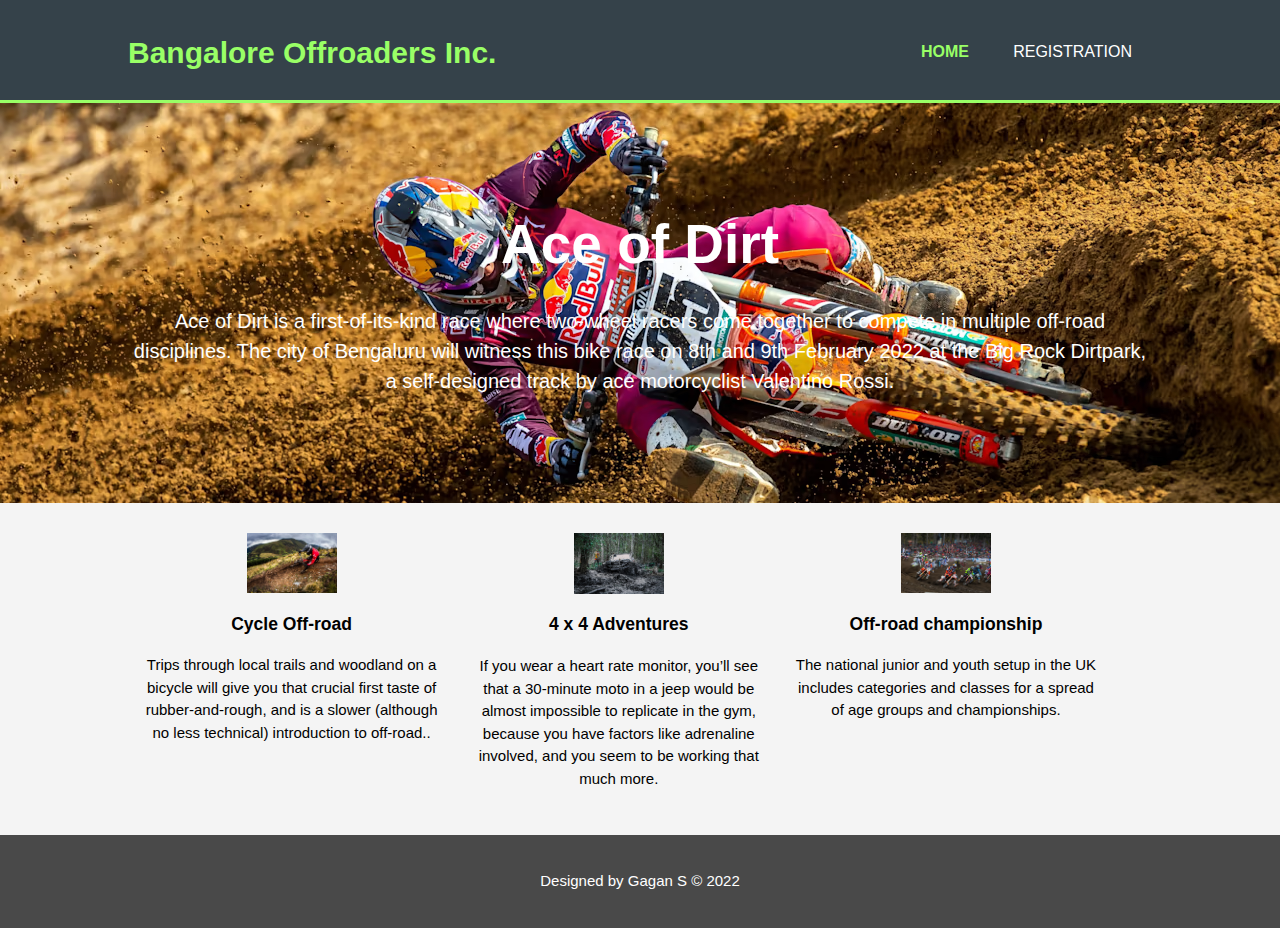
<file: index.html>
<html>

<head>
    <meta charset="utf-8">
    <meta name="viewport" content="width-device-width">
    <meta name="description" content="create affordable and professional web pages">
    <meta name="keywords" content="webdesgn, affordable wen design, professional web pages">
    <meta name="author" content="Gagan S">
    <title>
        Off-Road Event | Welcome!
    </title>
    <link rel="stylesheet" href="./CSS/style.css">
</head>

<body>
    <header>
        <div class="container">
            <div id="branding">
                <h1><span class="highlight">Bangalore Offroaders Inc.</span></h1>
            </div>
            <nav>
                <ul>
                    <li class="current"><a href="index.html">Home</a></li>
                    <!--- <li><a href="about.html">About</a></li> --->
                    <li><a href="services.html">Registration</a></li>
                </ul>
            </nav>

        </div>
    </header>
    <section id="showcase">
        <div class="container">
            <h1>Ace of Dirt</h1>
            <p>Ace of Dirt is a first-of-its-kind race where two-wheel racers come together to compete in multiple off-road disciplines. 
		The city of Bengaluru will witness this bike race on 8th and 9th February 2022 at the Big Rock Dirtpark, a self-designed track by ace motorcyclist Valentino Rossi.</p>
        </div>
    </section>
    <!--- <section id="newsletter">
        <div class="container">
            <h1>Subscribe to our Newsletter for exciting updates!</h1>
            <form>
                <input type="email" placeholder="Enter Email...">
                <button type="submit" class="button_1">Subscribe</button>
            </form>
        </div>
    </section> --->
    <section id="boxes">
        <div class="container">
            <div class="box">
                <img src="./Images/logo_html.avif">
                <h3>Cycle Off-road</h3>
                <p>Trips through local trails and woodland on a bicycle will give you that crucial first taste of rubber-and-rough, 
		and is a slower (although no less technical) introduction to off-road..</p>
            </div>
            <div class="box">
                <img src="./Images/logo_css.jpg">
                <h3>4 x 4 Adventures</h3>
                <p>If you wear a heart rate monitor, you’ll see that a 30-minute moto in a jeep would be almost impossible to replicate in the gym, because you have factors like adrenaline involved, and you seem to be working that much more. 
			</p>
            </div>
            <div class="box">
                <img src="./Images/logo_brush.avif">
                <h3>Off-road championship</h3>
                <p>The national junior and youth setup in the UK includes categories and classes for a spread of age groups and championships.</p>
            </div>
        </div>
    </section>
    <footer>
        <p>Designed by Gagan S &copy; 2022</p>
    </footer>
</body>

</html>
</file>
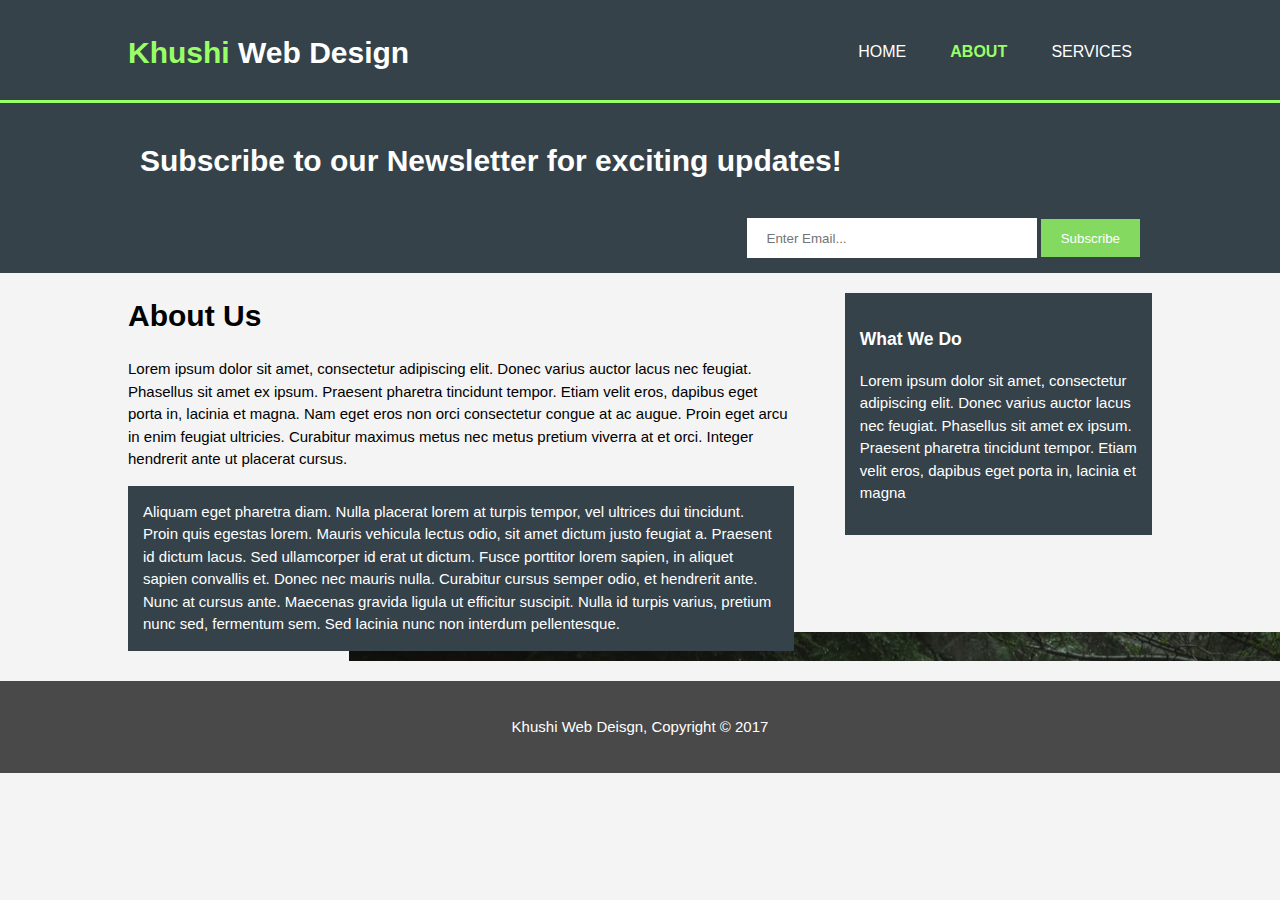
<file: about.html>
<!DOCTYPE html>
<html>

<head>
    <meta charset="utf-8">
    <meta name="viewport" content="width=device-width">
    <meta name="description" content="Affordable and professional web design">
    <meta name="keywords" content="web design, affordable web design, professional web design">
    <meta name="author" content="Prajakta Upasani">
    <title>Khushi Web Deisgn | About</title>
    <link rel="stylesheet" href="./CSS/style.css">
</head>

<body>
    <header>
        <div class="container">
            <div id="branding">
                <h1><span class="highlight">Khushi</span> Web Design</h1>
            </div>
            <nav>
                <ul>
                    <li><a href="index.html">Home</a></li>
                    <li class="current"><a href="about.html">About</a></li>
                    <li><a href="services.html">Services</a></li>
                </ul>
            </nav>
        </div>
    </header>

    <section id="newsletter">
        <div class="container">
            <h1>Subscribe to our Newsletter for exciting updates!</h1>
            <form>
                <input type="email" placeholder="Enter Email...">
                <button type="submit" class="button_1">Subscribe</button>
            </form>
        </div>
    </section>

    <section id="main">
        <div class="container">
            <article id="main-col">
                <h1 class="page-title">About Us</h1>
                <p>
                    Lorem ipsum dolor sit amet, consectetur adipiscing elit. Donec varius auctor lacus nec feugiat.
                    Phasellus sit amet ex ipsum. Praesent pharetra tincidunt tempor. Etiam velit eros, dapibus eget
                    porta in, lacinia et magna. Nam eget eros non orci consectetur congue at ac augue. Proin eget arcu
                    in enim feugiat ultricies. Curabitur maximus metus nec metus pretium viverra at et orci. Integer
                    hendrerit ante ut placerat cursus.
                </p>
                <p class="dark">
                    Aliquam eget pharetra diam. Nulla placerat lorem at turpis tempor, vel ultrices dui tincidunt. Proin
                    quis egestas lorem. Mauris vehicula lectus odio, sit amet dictum justo feugiat a. Praesent id dictum
                    lacus. Sed ullamcorper id erat ut dictum. Fusce porttitor lorem sapien, in aliquet sapien convallis
                    et. Donec nec mauris nulla. Curabitur cursus semper odio, et hendrerit ante. Nunc at cursus ante.
                    Maecenas gravida ligula ut efficitur suscipit. Nulla id turpis varius, pretium nunc sed, fermentum
                    sem. Sed lacinia nunc non interdum pellentesque.
                </p>
            </article>

            <aside id="sidebar">
                <div class="dark">
                    <h3>What We Do</h3>
                    <p>Lorem ipsum dolor sit amet, consectetur adipiscing elit. Donec varius auctor lacus nec feugiat.
                        Phasellus sit amet ex ipsum. Praesent pharetra tincidunt tempor. Etiam velit eros, dapibus eget
                        porta in, lacinia et magna</p>
                </div>
            </aside>
        </div>
    </section>

    <footer>
        <p>Khushi Web Deisgn, Copyright &copy; 2017</p>
    </footer>
</body>

</html>
</file>
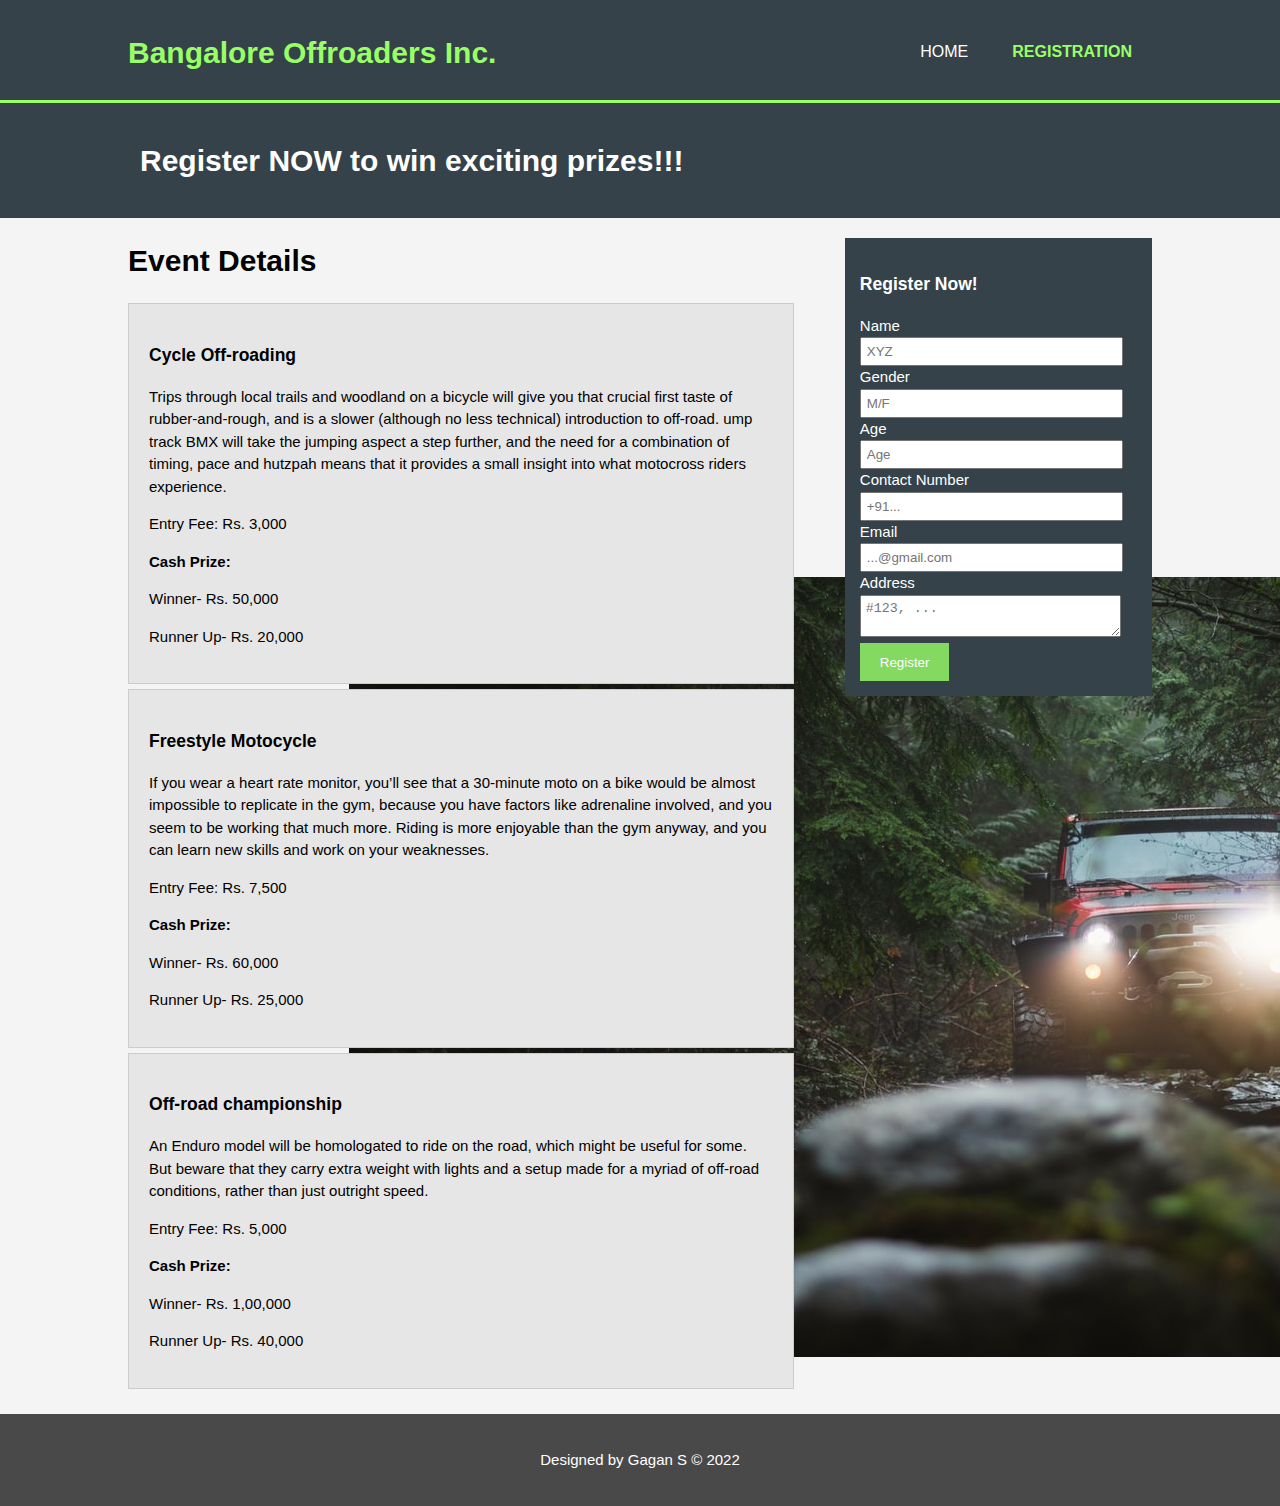
<file: services.html>
<!DOCTYPE html>
<html>

<head>
    <meta charset="utf-8">
    <meta name="viewport" content="width=device-width">
    <meta name="description" content="Affordable and professional web design">
    <meta name="keywords" content="web design, affordable web design, professional web design">
    <meta name="author" content="Gagan S">
    <title>Off-Road Event| Services</title>
    <link rel="stylesheet" href="./CSS/style.css">
</head>

<body>
    <header>
        <div class="container">
            <div id="branding">
                <h1><span class="highlight">Bangalore Offroaders Inc.</span></h1>
            </div>
            <nav>
                <ul>
                    <li><a href="index.html">Home</a></li>
                    <!--- <li><a href="about.html">About</a></li> --->
                    <li class="current"><a href="services.html">Registration</a></li>
                </ul>
            </nav>
        </div>
    </header>

    <section id="newsletter">
        <div class="container">
            <h1>Register <b>NOW</b> to win exciting prizes!!!</h1>
            <!--- <form>
                <input type="email" placeholder="Enter Email...">
                <button type="submit" class="button_1">Subscribe</button>
            </form> --->
        </div>
    </section>

    <section id="main">
        <div class="container" id = "image">
	
            <article id="main-col">
                <h1 class="page-title">Event Details</h1>
                <ul id="services">
                    <li>
                        <h3>Cycle Off-roading</h3>
                        <p>Trips through local trails and woodland on a bicycle will give you that crucial first taste of rubber-and-rough, 
		and is a slower (although no less technical) introduction to off-road. ump track BMX will take the jumping aspect a step further, 
		and the need for a combination of timing, pace and hutzpah means that it provides a small insight into what motocross riders experience.</p>
                        <p>Entry Fee: Rs. 3,000</p>
			<p><b>Cash Prize: </b></p>
			<p>Winner- Rs. 50,000</p>
			<p>Runner Up- Rs. 20,000</p>
                    </li>
                    <li>
                        <h3>Freestyle Motocycle</h3>
                        <p>If you wear a heart rate monitor, you’ll see that a 30-minute moto 
			on a bike would be almost impossible to replicate in the gym, because you have factors like adrenaline involved, and you seem to be working that much more. 
			Riding is more enjoyable than the gym anyway, and you can learn new skills and work on your weaknesses.</p>
                        <p>Entry Fee: Rs. 7,500</p>
			<p><b>Cash Prize: </b></p>
			<p>Winner- Rs. 60,000</p>
			<p>Runner Up- Rs. 25,000</p>
                    </li>
                    <li>
                        <h3>Off-road championship</h3>
                        <p>An Enduro model will be homologated to ride on the road, which might be useful for some. 
			But beware that they carry extra weight with lights and a setup made for a myriad of off-road conditions, rather than just outright speed.</p>
                        <p>Entry Fee: Rs. 5,000</p>
			<p><b>Cash Prize: </b></p>
			<p>Winner- Rs. 1,00,000</p>
			<p>Runner Up- Rs. 40,000</p>
                    </li>
                </ul>
            </article>

            <aside id="sidebar">
                <div class="dark">
                    <h3>Register Now!</h3>
                    <form class="quote">
                        <div>
                            <label>Name</label><br>
                            <input type="text" placeholder="XYZ">
                        </div>
			<div>
                            <label>Gender</label><br>
                            <input type="text" placeholder="M/F">
                        </div>
			<div>
                            <label>Age</label><br>
                            <input type="text" placeholder="Age">
                        </div>
			<div>
                            <label>Contact Number</label><br>
                            <input type="text" placeholder="+91...">
                        </div>
                        <div>
                            <label>Email</label><br>
                            <input type="email" placeholder="...@gmail.com">
                        </div>
                        <div>
                            <label>Address</label><br>
                            <textarea placeholder="#123, ..."></textarea>
                        </div>
                        <button class="button_1" type="submit">Register</button>
                    </form>
                </div>
            </aside>
        </div>
    </section>

    <footer>
        <p>Designed by Gagan S &copy; 2022</p>
    </footer>
</body>

</html>
</file>
<file: CSS/style.css>
body{
    font: 15px/1.5 Arial, Helvetica,sans-serif;
    padding:0;
    margin:0;
    background-color:#f4f4f4;
  }
  
  /* Global */
  .container{
    width:80%;
    margin:auto;
    overflow:hidden;
    
  }
  #main{

	background: url(../Images/background.jpg) no-repeat 349px 359px;
	
  	
	} 
  ul{
    margin:0;
    padding:0;
  }
  
  .button_1{
    height:38px;
    background:rgb(153, 255, 102, 0.8);
    border:0;
    padding-left: 20px;
    padding-right:20px;
    color:#ffffff;
  }
  
  .dark{
    padding:15px;
    background:#35424a;
    color:#ffffff;
    margin-top:10px;
    margin-bottom:10px;
  }
  
  /* Header **/
  header{
    background:#35424a;
    color:#ffffff;
    padding-top:30px;
    min-height:70px;
    border-bottom:rgb(153, 255, 102) 3px solid;
  }
  
  header a{
    color:#ffffff;
    text-decoration:none;
    text-transform: uppercase;
    font-size:16px;
  }
  
  header li{
    
    display:inline;
    padding: 0 20px 0 20px;
  }
  
  header #branding{
    float:left;
  }
  
  header #branding h1{
    margin:0;
  }
  
  header nav{
    float:right;
    margin-top:10px;
  }
  
  header .highlight, header .current a{
    color:rgb(153, 255, 102);
    font-weight:bold;
  }
  
  header a:hover{
    color:#cccccc;
    font-weight:bold;
  }
  
  /* Showcase */
  #showcase{
    min-height:400px;
    background:url('../Images/showcase.avif') 0 -154px;
    text-align:center;
    color:#ffffff;
  }
  
  #showcase h1{
    margin-top:100px;
    font-size:55px;
    margin-bottom:10px;
  }
  
  #showcase p{
    font-size:20px;
  }
  
  /* Newsletter */
  #newsletter{
    padding:15px;
    color:#ffffff;
    background:#35424a
  }
  
  #newsletter h1{
    float:left;
  }
  
  #newsletter form {
    float:right;
    margin-top:15px;
  }
  
  /* #newsletter input[type="email"]{
    padding:4px;
    height:25px;
    width:250px;
  } */

  #newsletter input{
    height:38px;
    width:250px;
    height: 38px;
    width: 250px;
    padding-left: 20px;
    padding-right: 20px;
    border: 0;
  }
  
  /* Boxes */
  #boxes{
    margin-top:20px;
  }
  
  #boxes .box{
    float:left;
    text-align: center;
    width:30%;
    padding:10px;
  }
  
  #boxes .box img{
    width:90px;
  }
  
  /* Sidebar */
  aside#sidebar{
    float:right;
    width:30%;
    margin-top:10px;
  }
  
  aside#sidebar .quote input, aside#sidebar .quote textarea{
    width:90%;
    padding:5px;
  }
  
  /* Main-col */
  article#main-col{
    float:left;
    width:65%;
  }
  
  /* Services */
  ul#services li{
    list-style: none;
    padding:20px;
    border: #cccccc solid 1px;
    margin-bottom:5px;
    background:#e6e6e6;
  }
  
  footer{
    padding:20px;
    margin-top:20px;
    color:#ffffff;
    background-color:rgb(0, 0, 0, 0.7);
    text-align: center;
  }
  
  /* Media Queries */
  @media(max-width: 1024px){
    header #branding,
    header nav,
    header nav li,
    #newsletter h1,
    #newsletter form,
    #boxes .box,
    article#main-col,
    aside#sidebar{
      float:none;
      text-align:center;
      width:100%;
    }
  
    header{
      padding-bottom:20px;
    }
  
    #showcase h1{
      margin-top:40px;
    }
  
    #newsletter button, .quote button{
      display:block;
      width:100%;
    }
  
    #newsletter form input[type="email"], .quote input, .quote textarea{
      width:100%;
      margin-bottom:5px;
    }
  }
</file>
